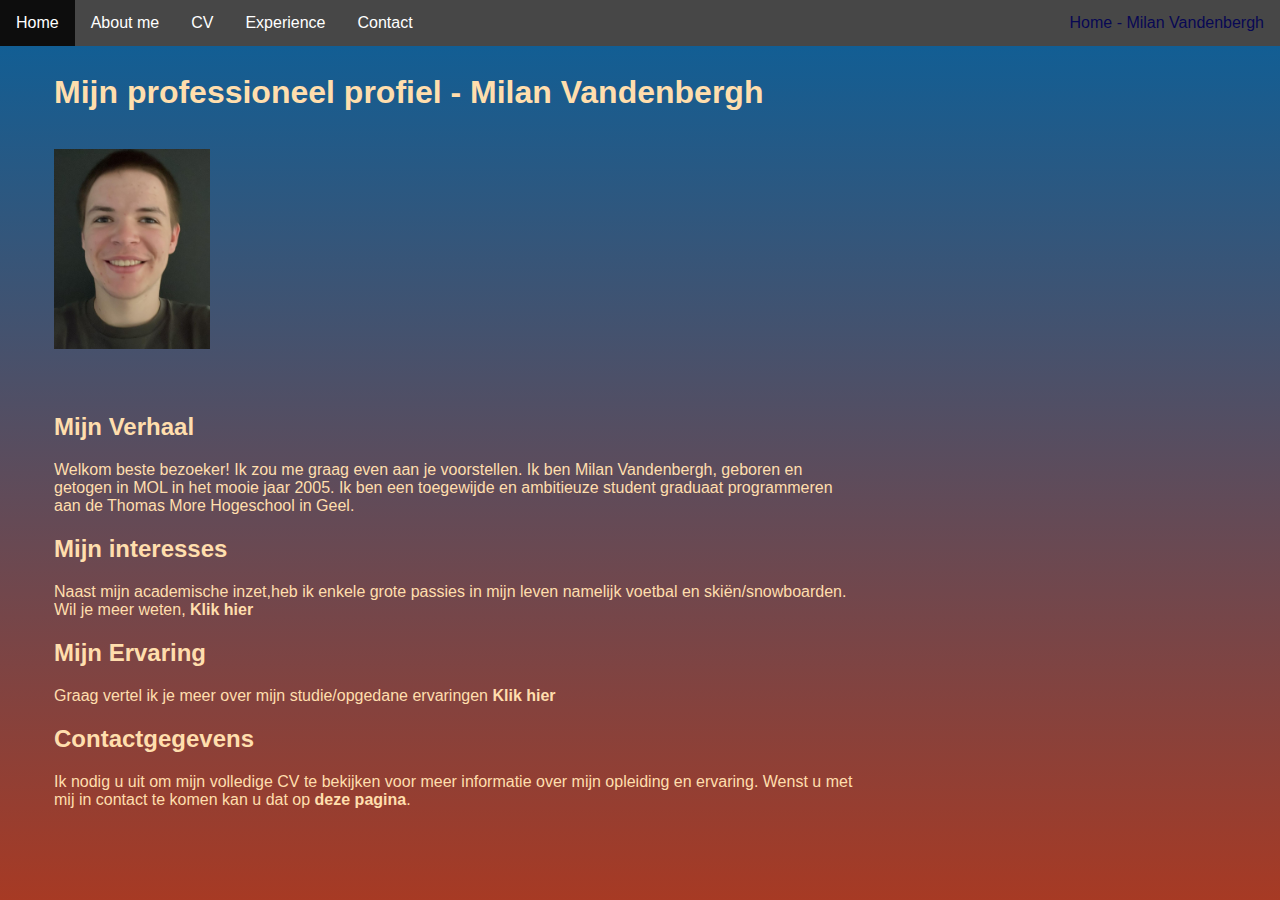
<file: project1/index.html>
<!DOCTYPE html>
<html lang="en">
  <head>
    <meta charset="UTF-8" />
    <meta name="viewport" content="width=device-width, initial-scale=1.0" />
    <title>Home</title>
    <link rel="icon" href="img/favicon.ico" type="image/gif" sizes="16x16" />
    <link rel="stylesheet" href="CSS/project.css" />
  </head>

  <body>
    <ul class="navbar">
      <li class="nav-item"><a href="index.html">Home</a></li>
      <li class="nav-item"><a href="hobby.html">About me</a></li>
      <li class="nav-item"><a href="CV.html">CV</a></li>
      <li class="nav-item"><a href="ervaring.html">Experience</a></li>
      <li class="nav-item"><a href="contact.html">Contact</a></li>
      <li class="navbar-right">Home - Milan Vandenbergh</li>
    </ul>

    <header>
      <h1>Mijn professioneel profiel - Milan Vandenbergh</h1>
      <br />
      <img
        src="img/MILAN.jpg"
        alt="Alternate Text"
        height="200"
        class="image-index"
      />
    </header>

    <div class="index">
      <h2>Mijn Verhaal</h2>
      <p>
        Welkom beste bezoeker! Ik zou me graag even aan je voorstellen. Ik ben
        Milan Vandenbergh, geboren en getogen in MOL in het mooie jaar 2005. Ik
        ben een toegewijde en ambitieuze student graduaat programmeren aan de
        Thomas More Hogeschool in Geel.
      </p>
      <h2>Mijn interesses</h2>
      <p>
        Naast mijn academische inzet,heb ik enkele grote passies in mijn leven
        namelijk voetbal en skiën/snowboarden. Wil je meer weten,
        <a href="hobby.html"><strong>Klik hier</strong></a>
      </p>
      <h2>Mijn Ervaring</h2>
      <p>
        Graag vertel ik je meer over mijn studie/opgedane ervaringen
        <a href="ervaring.html"><strong>Klik hier</strong></a>
      </p>
      <h2>Contactgegevens</h2>
      <p>
        Ik nodig u uit om mijn volledige <a href="cv.html">CV</a> te bekijken
        voor meer informatie over mijn opleiding en ervaring. Wenst u met mij in
        contact te komen kan u dat op
        <a href="contact.html"><strong>deze pagina</strong></a
        >.
      </p>
    </div>
  </body>
</html>
</file>
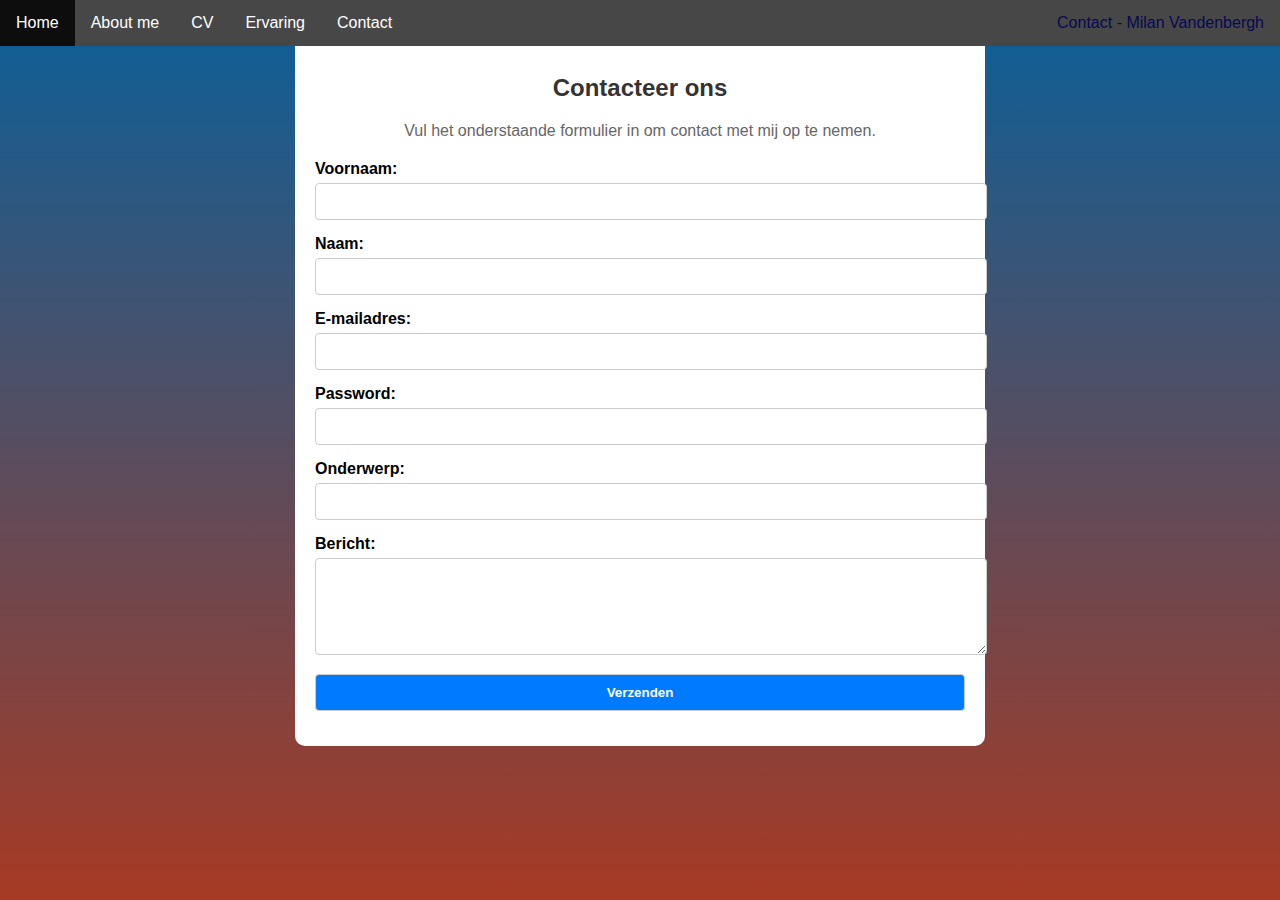
<file: project1/contact.html>
<!DOCTYPE html>
<html lang="en">
  <head>
    <meta charset="UTF-8" />
    <meta name="viewport" content="width=device-width, initial-scale=1.0" />
    <title>Contact</title>
    <link rel="stylesheet" href="CSS/project.css" />
    <link rel="icon" href="img/favicon.ico" type="image/gif" sizes="16x16" />
  </head>
  <body>
    <ul class="navbar">
      <li class="nav-item"><a href="index.html">Home</a></li>
      <li class="nav-item"><a href="hobby.html">About me</a></li>
      <li class="nav-item"><a href="cv.html">CV</a></li>
      <li class="nav-item"><a href="ervaring.html">Ervaring</a></li>
      <li class="nav-item"><a href="contact.html">Contact</a></li>
      <li class="navbar-right">Contact - Milan Vandenbergh</li>
    </ul>

    <div class="container">
      <h1 id="contact">Contacteer ons</h1>
      <p class="contact">
        Vul het onderstaande formulier in om contact met mij op te nemen.
      </p>

      <form action="#" method="post">
        <label for="voornaam">Voornaam:</label>
        <input type="text" id="voornaam" name="voornaam" required /><br />

        <label for="naam">Naam:</label>
        <input type="text" id="naam" name="naam" required /><br />

        <label for="email">E-mailadres:</label>
        <input type="email" id="email" name="email" required /><br />

        <label for="password">Password:</label>
        <input type="password" id="password" name="password" required /><br />

        <label for="onderwerp">Onderwerp:</label>
        <input type="text" id="onderwerp" name="onderwerp" required /><br />

        <label for="bericht">Bericht:</label>
        <textarea id="bericht" name="bericht" rows="5" required></textarea
        ><br />

        <input type="submit" value="Verzenden" />
      </form>
    </div>
  </body>
</html>
</file>
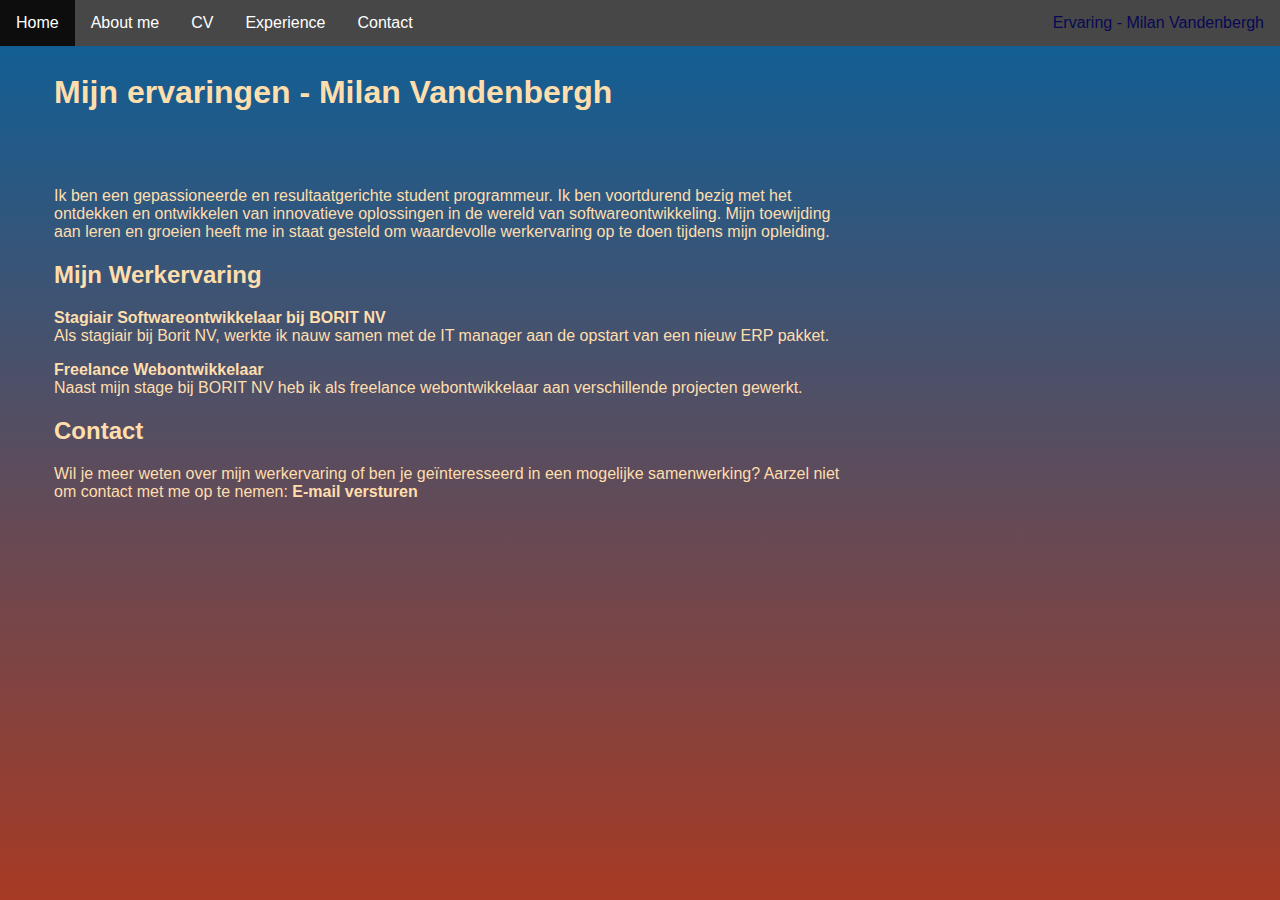
<file: project1/ervaring.html>
<!DOCTYPE html>
<html lang="en">
  <head>
    <meta charset="UTF-8" />
    <meta name="viewport" content="width=device-width, initial-scale=1.0" />
    <title>Ervaring</title>
    <link rel="stylesheet" href="CSS/project.css" />
    <link rel="icon" href="img/favicon.ico" type="image/gif" sizes="16x16" />
  </head>
  <body>
    <ul class="navbar">
      <li class="nav-item"><a href="index.html">Home</a></li>
      <li class="nav-item"><a href="hobby.html">About me</a></li>
      <li class="nav-item"><a href="cv.html">CV</a></li>
      <li class="nav-item"><a href="ervaring.html">Experience</a></li>
      <li class="nav-item"><a href="contact.html">Contact</a></li>
      <li class="navbar-right">Ervaring - Milan Vandenbergh</li>
    </ul>
    <header>
      <h1>Mijn ervaringen - Milan Vandenbergh</h1>
    </header>

    <div class="ervaring">
      <p>
        Ik ben een gepassioneerde en resultaatgerichte student programmeur. Ik
        ben voortdurend bezig met het ontdekken en ontwikkelen van innovatieve
        oplossingen in de wereld van softwareontwikkeling. Mijn toewijding aan
        leren en groeien heeft me in staat gesteld om waardevolle werkervaring
        op te doen tijdens mijn opleiding.
      </p>
      <h2>Mijn Werkervaring</h2>
      <p>
        <strong>Stagiair Softwareontwikkelaar bij BORIT NV</strong><br />
        Als stagiair bij Borit NV, werkte ik nauw samen met de IT manager aan de
        opstart van een nieuw ERP pakket.
      </p>
      <p>
        <strong>Freelance Webontwikkelaar</strong><br />
        Naast mijn stage bij BORIT NV heb ik als freelance webontwikkelaar aan
        verschillende projecten gewerkt.
      </p>

      <h2>Contact</h2>
      <p>
        Wil je meer weten over mijn werkervaring of ben je geïnteresseerd in een
        mogelijke samenwerking? Aarzel niet om contact met me op te nemen:
        <a href="mailto:milan.vandenbergh05@gmail.com"
          ><strong>E-mail versturen</strong></a
        >
      </p>
    </div>
  </body>
</html>
</file>
<file: project1/CSS/project.css>
body {
    font-family: Arial, sans-serif;
    padding: 2px;
    margin: 2em;
    background: linear-gradient(to bottom, #0a609a, #a73a24);
    /* Hier wordt een kleurverloop van blauw naar oranje toegepast. */
    background-repeat: no-repeat;
    background-attachment: fixed;
    color: black;
    background-size: cover;
}
p.contact {
    font-size: 16px;
    color: #666;
    text-align: center;
}
header {
    color: navajowhite;
    text-align: left;
    padding: 20px;
}

h1, h2, h3 {
    margin: 20px 0;
    color: navajowhite
}
.navbar {
    background-color: #333; /* Achtergrondkleur van de navigatiebalk */
    position: fixed;
    top: 0;
    left: 0; /* Plaats de navigatiebalk aan de rechterkant van het scherm */
    
    width: 100%; /* Breedte van de navigatiebalk, pas dit naar wens aan */
    padding: 20px; /* Ruimte tussen de items en de rand van de navigatiebalk */
}

ul.navbar {
    list-style-type: none;
    margin: 0;
    padding: 0;
    background-color: #474747;
    overflow: hidden;
}

li.nav-item {
    float: left;
}

li.nav-item a {
    display: block;
    color: white;
    text-align: center;
    padding: 14px 16px;
    text-decoration: none;
}

li.nav-item a:hover {
    background-color: #0d0d0d;
}
.index {
    max-width: 800px;
    padding: 20px;
    color:navajowhite;
    
}
.ervaring{
    max-width: 800px;
    padding:20px;
    color:navajowhite;
}
table {
    width: 50%;
    border-collapse: collapse;
    margin: 20px;
}
table, th, td {
    border: 1px solid black;
}
th, td {
    padding: 10px;
}
.navbar-right {
    display: flex;
    flex: 1;
    justify-content: flex-end ;
    align-items: flex-end;
    color: rgb(8, 8, 84);
    text-align: center;
    padding: 14px 16px;   
}

footer {
    position: fixed;
    bottom: 0;
    display: grid;
    grid-template-columns: 30% 70%;
    width: 100%;
    height: 4em;
    justify-content: space-between;
    align-items: center;
}
.hobby {
    max-width:75%;
    padding: 20px;
    margin:0px;
    color: navajowhite;
   
}
.cv {
   padding:20px;
    align-items: center;
    height: 100vh;
    margin: 0;
}



  
.image-index {
    max-width: 200px;
    max-height: 200px
}
.image-cell {
    text-align: center;
    height: auto;
    max-width: 100px;
}
.image-hobby{
    max-width: 600px;
    max-height: 600px;
}
.image-cv {
    max-width: 1600px;
    max-height: 1600px;
    justify-content: center;
    align-content: center;
}

img {
    max-width: 100px;
    height: auto;
}
a {
    text-decoration: none;
    color: navajowhite;
}

.container {
    max-width: 650px;
    margin: 0 auto;
    background-color: #ffffff;
    padding: 20px;
    border-radius: 10px;
}

#contact {
    font-size: 24px;
    text-align: center;
    color: #333;
}
form {
    margin-top: 20px;
}

label {
    display: block;
    font-weight: bold;
    margin-bottom: 5px;
}

input[type="text"],
input[type="password"],
input[type="email"],
input[type="submit"],
textarea {
    width: 100%;
    padding: 10px;
    margin-bottom: 15px;
    border: 1px solid #ccc;
    border-radius: 4px;
}

input[type="submit"] {
    background-color: #007bff;
    color: #fff;
    font-weight: bold;
    cursor: pointer;
}

    input[type="submit"]:hover {
        background-color: #0056b3;
    }
</file>
